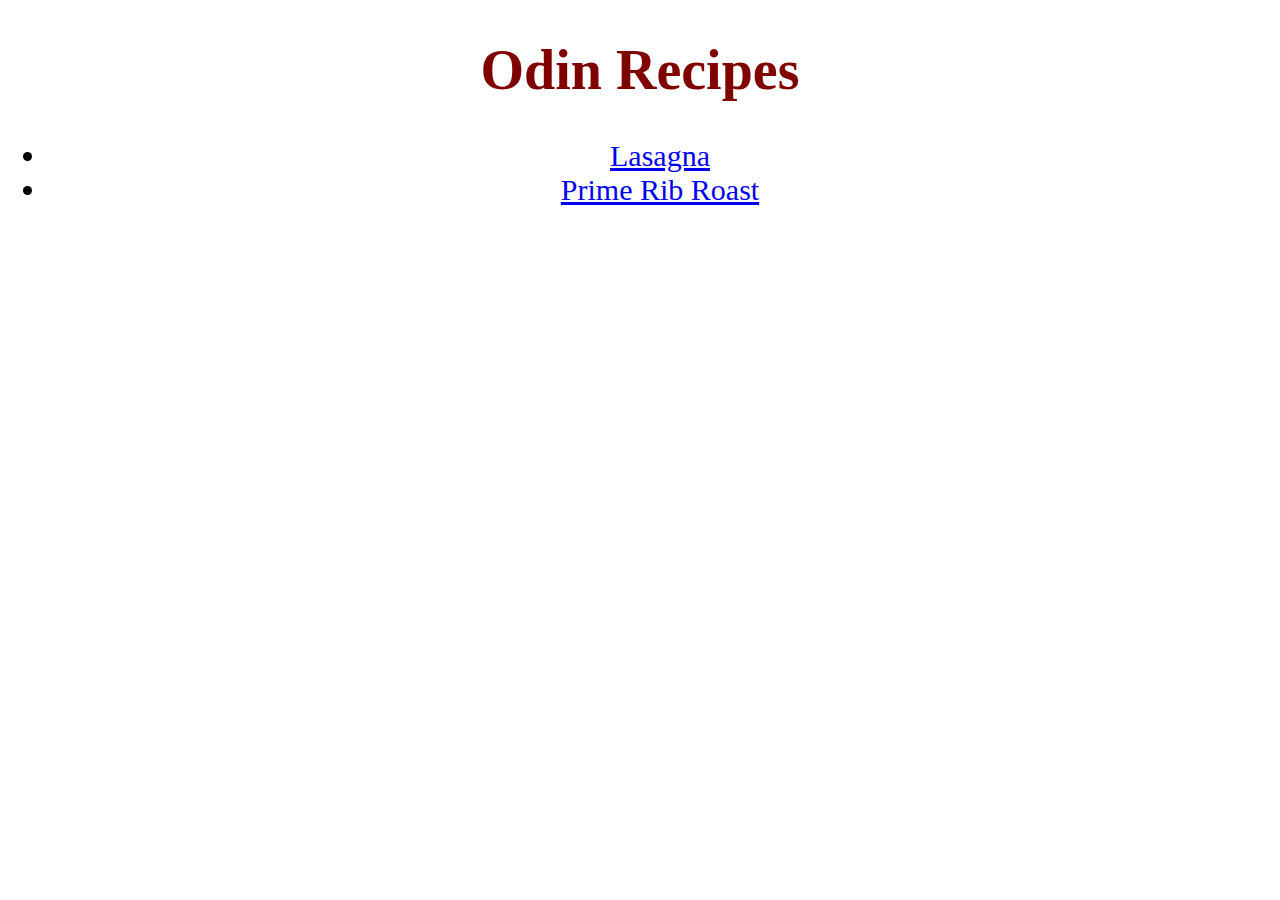
<file: index.html>
<!DOCTYPE html>
<html lang="en">
    <head>
    <meta charset="UTF-8">
    <title>Odin Project Recipes</title>
    <link rel="stylesheet" href="indexstyles.css">
</head>
<body>
    <h1 class="heading">Odin Recipes</h1>
    <ul>
    <li class="first-list"><a href="recipes/lasagna.html">Lasagna</a></li>
   <li class="second-list"><a href="recipes/prime-rib-roast.html">Prime Rib Roast</a></li>
    </ul>
</body>
</html>
</file>
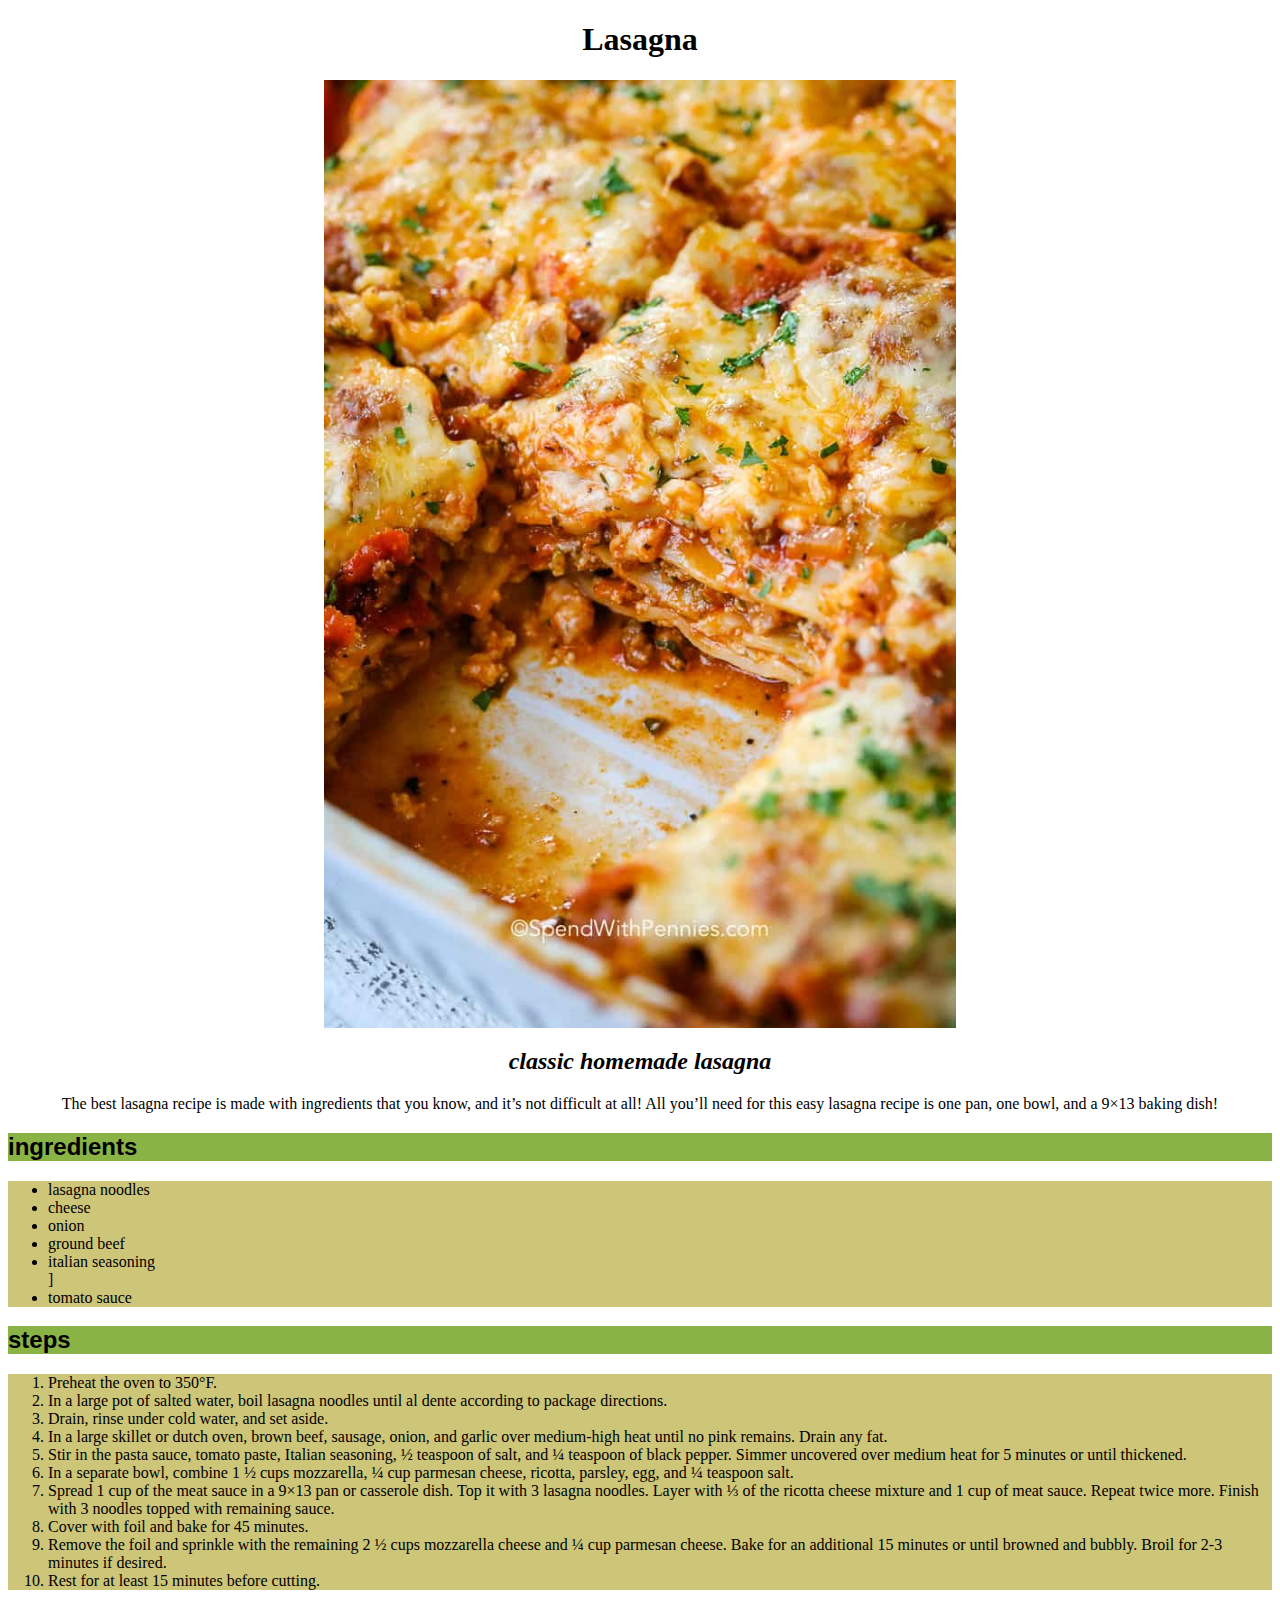
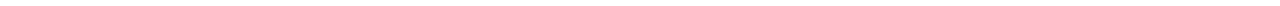
<file: recipes/lasagna.html>
<!DOCTYPE html>
<html lang="en">
<head>
    <meta charset="UTF-8">
    <title>Lasagna</title>
    <link rel="stylesheet" href="styleslasagna.css">
</head>
<body>
  <h1 class="title">Lasagna</h1>  
  <img  src="img/lasagnapicture" class="center">
  <h2 class="caption"><em>classic homemade lasagna</em></h2>
  <p class="description">The best lasagna recipe is made with ingredients that you know, 
    and it’s not difficult at all! 
    All you’ll need for this easy lasagna recipe is one pan, one bowl, and a 9×13 baking dish!</p>
<h2 class="ingredients"><strong>ingredients</strong></h2>
<ul class="ing-list">
    <li>lasagna noodles</li>
    <li>cheese</li>
    <li>onion</li>
    <li>ground beef</li>
    <li>italian seasoning</li>]
    <li>tomato sauce</li>
</ul>
<h2 class="steps"><strong>steps</strong></h2>
<ol class="steps-list">
    <li>Preheat the oven to 350°F.</li>
    <li>In a large pot of salted water, boil lasagna noodles until al dente according to package directions.</li>
    <li>Drain, rinse under cold water, and set aside.</li>
    <li>In a large skillet or dutch oven, brown beef, sausage, onion, and garlic over medium-high heat until no pink remains. Drain any fat.</li>
    <li>Stir in the pasta sauce, tomato paste, Italian seasoning, ½ teaspoon of salt, and ¼ teaspoon of black pepper. Simmer uncovered over medium heat for 5 minutes or until thickened.</li>
    <li>In a separate bowl, combine 1 ½ cups mozzarella, ¼ cup parmesan cheese, ricotta, parsley, egg, and ¼ teaspoon salt.</li>
    <li>Spread 1 cup of the meat sauce in a 9×13 pan or casserole dish. Top it with 3 lasagna noodles. Layer with ⅓ of the ricotta cheese mixture and 1 cup of meat sauce. Repeat twice more. Finish with 3 noodles topped with remaining sauce.</li>
    <li>Cover with foil and bake for 45 minutes.</li> 
    <li>Remove the foil and sprinkle with the remaining 2 ½ cups mozzarella cheese and ¼ cup parmesan cheese. Bake for an additional 15 minutes or until browned and bubbly. Broil for 2-3 minutes if desired.</li>
    <li>Rest for at least 15 minutes before cutting.</li>
</ol>
</body>
</html>
</file>
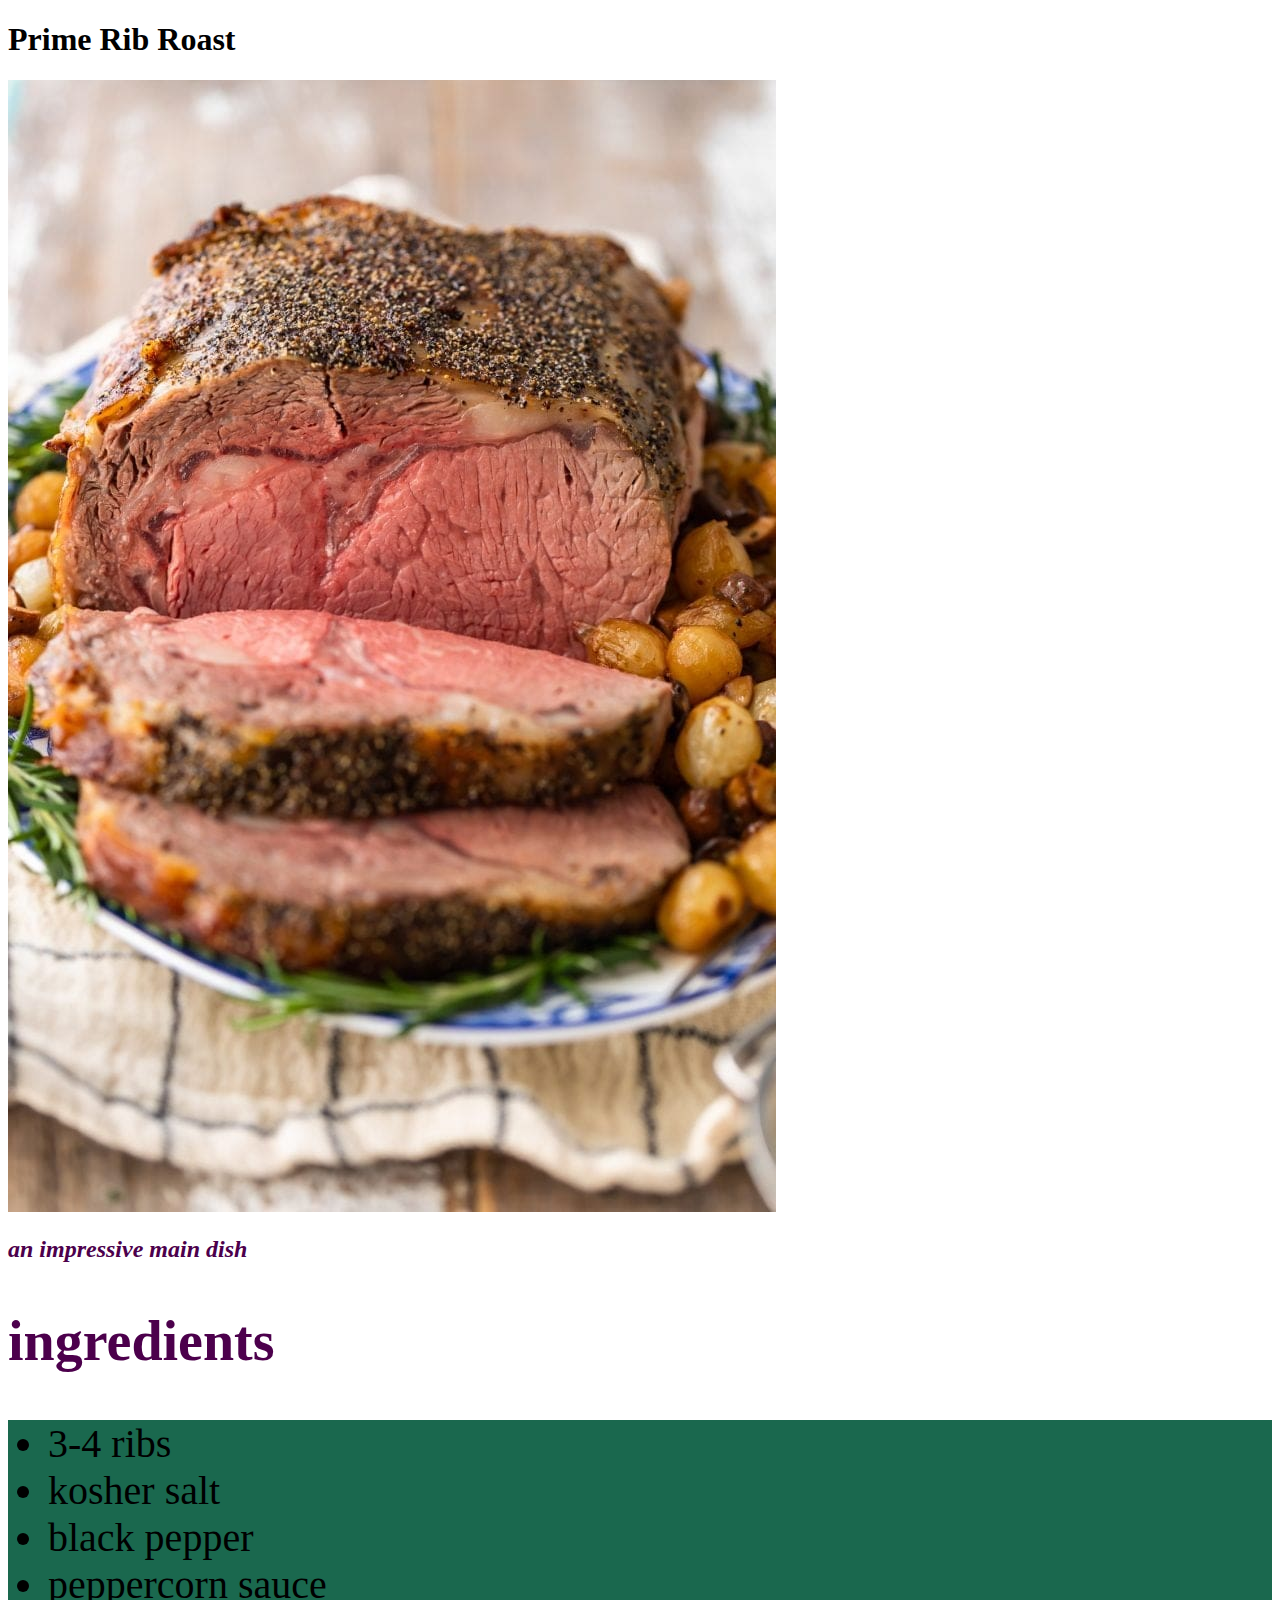
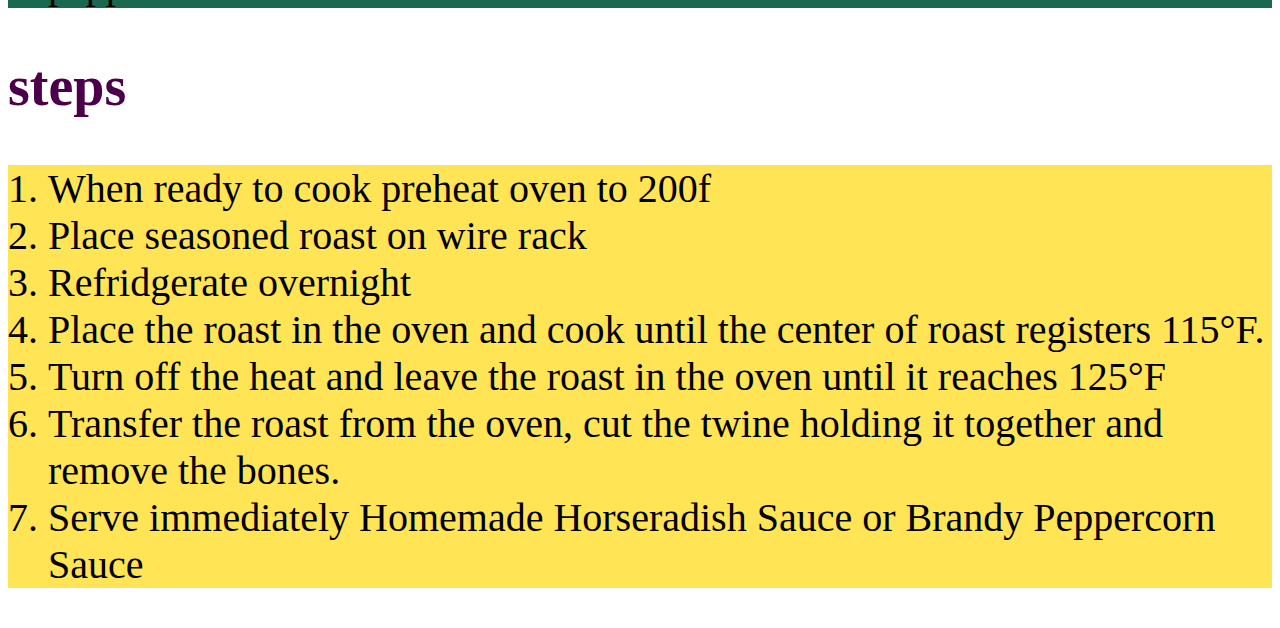
<file: recipes/prime-rib-roast.html>
<!DOCTYPE html>
<html lang="en">
<head>
    <meta charset="UTF-8">
    <title>Prime Rib Roast</title>
    <link rel="stylesheet" href="stylesprimeribroast.css">
</head>
<body>
<h1>Prime Rib Roast</h1>  
<img src="img/primerib">
<h2 class="caption"><em>an impressive main dish</em></h2></h2>
<h2 class="ingredients"><strong>ingredients</strong></h2>
<ul class="ing-list">
<li>3-4 ribs</li>
<li>kosher salt</li>
<li>black pepper</li>
<li>peppercorn sauce</li>
</ul>
<h2 class="steps"><strong>steps</strong></h2>
<ol class="steps-list">
    <li>When ready to cook preheat oven to 200f</li>
    <li>Place seasoned roast on wire rack</li>
    <li>Refridgerate overnight</li>
    <li>Place the roast in the oven and cook until the center of roast registers 115°F.</li>
    <li>Turn off the heat and leave the roast in the oven until it reaches 125°F</li>
    <li>Transfer the roast from the oven, cut the twine holding it together and remove the bones.</li>
    <li>Serve immediately Homemade Horseradish Sauce or Brandy Peppercorn Sauce</li>
</ol>
</body>
</html>
</file>
<file: indexstyles.css>
.heading{
    color:maroon;
    font-size: 56px;
    text-align: center;
}
.first-list,
.second-list {
    text-align: center;
    font-size: 30px;
    font-family: 'Times New Roman', Times, serif;
}
</file>
<file: recipes/styleslasagna.css>
.title,
.caption,
.description
{
    text-align:center;
}
.ing-list,
.steps-list {
    background-color: #cdc578;
}
.ingredients,
.steps {
    background-color: #8ab345;
    font-weight: 400;
    font-family: 'Arial', sans-serif;
}
.title{
    font-family: 'Brush Script MT', cursive;
}
.description{
    font-family: 'Brush Script MT', cursive;
}
.center{
    display: block;
    margin-left: auto;
    margin-right:auto;
    width: 50%;
}
</file>
<file: recipes/stylesprimeribroast.css>
.caption,
.ingredients,
.steps {
    font-family: 'Brush Script MT', cursive;
    color:#4c004c;

}
.ingredients,
.steps {
    font-size: 56px;
}
.ing-list,
.steps-list {
    font-size: 40px;
}
.ing-list {
    font-family: 'Times New Roman', serif;
    background-color:rgb(26, 104, 78);
}
.steps-list {
    font-family: 'Times New Roman', serif;
    background-color: #ffe456
}
</file>
